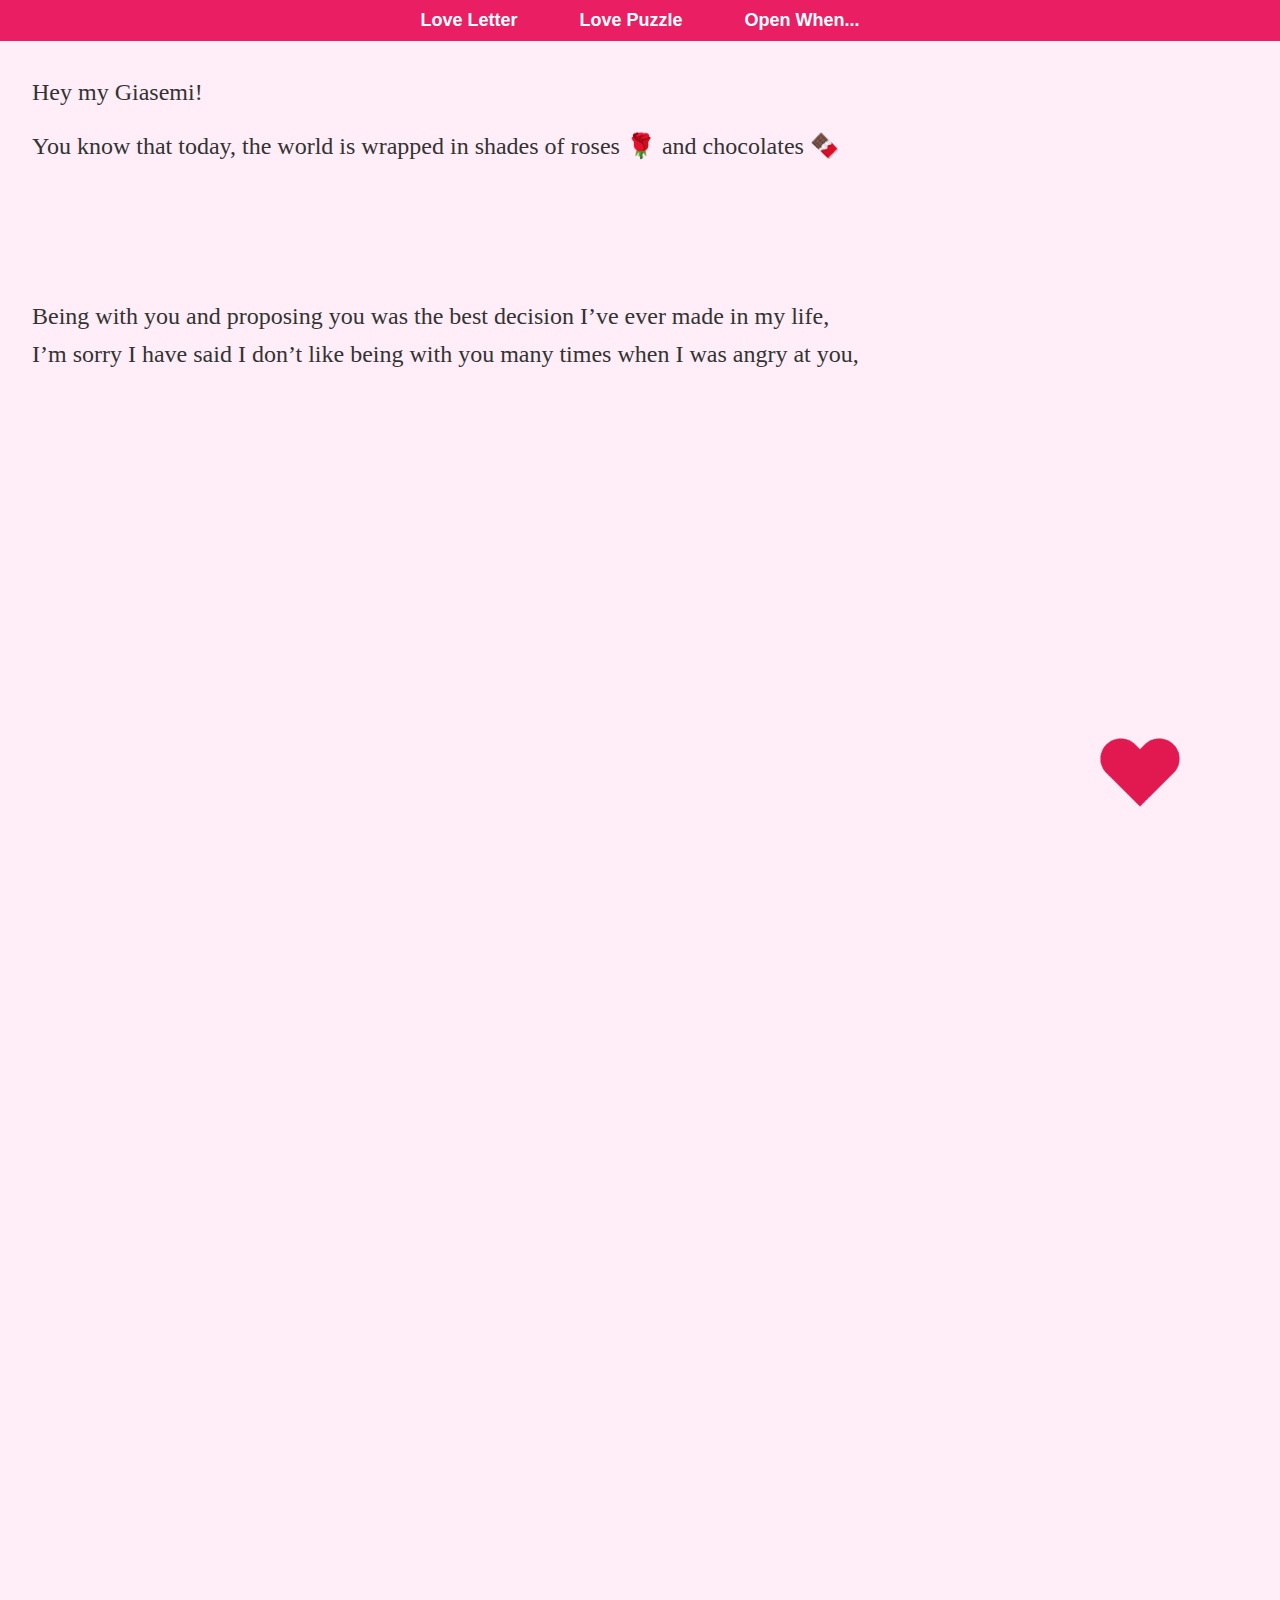
<file: index.html>
<!DOCTYPE html>
<html lang="en">
<head>
  <meta charset="UTF-8" />
  <meta name="viewport" content="width=device-width, initial-scale=1.0" />
  <title>Interactive Love Letter</title>
  <link rel="stylesheet" href="styles/page1.css" />
</head>
<body>
  <!-- Navbar -->
  <nav class="navbar">
    <ul>
      <li><a href="index.html">Love Letter</a></li>
      <li><a href="page2.html">Love Puzzle</a></li>
      <li><a href="page3.html">Open When...</a></li>
    </ul>
  </nav>

  <!-- Main Content Container -->
  <main class="letter-container">
    <!-- Scrollable Story Segments -->
    <section id="story">
        <!-- Segment 1 -->
        <div class="segment" data-animation="fadeIn">
          <p>
            <span class="line">Hey my Giasemi!</span><br>
          </p>
          <p>
            <span class="line">You know that today, the world is wrapped in shades of roses 🌹 and chocolates 🍫</span><br>
            <span class="line">but for me it's not only about roses 🌹 or chocolates 🍫.</span><br>
            <span class="line">It's about this moment, writing you, pouring out every corner of my heart</span><br>
            <span class="line">and reminding you that you've been the most vibrant color in my life.</span>
          </p>
        </div>
      
        <!-- Segment 2 -->
        <div class="segment" data-animation="fadeIn">
          <p>
            <span class="line">Being with you and proposing you was the best decision I’ve ever made in my life,</span><br>
            <span class="line">I’m sorry I have said I don’t like being with you many times when I was angry at you,</span><br>
            <span class="line">but I never felt, I never ever had a thought passing my mind that, “I should not have been with you”</span><br>
            <span class="line">ever since I met you, everything started making more sense,</span><br>
            <span class="line">I found myself and my soul resonating with you,</span><br>
            <span class="line">and I started doing the things and being more intrigued with them which resonated with my soul.</span><br>
            <span class="line">You make me feel, some of the feelings I didn’t even realize I was capable of having.</span><br>
            <span class="line">Some of them are foreign to me, so I take little bit more time to recognize them.</span><br>
            <span class="line">Each time I talk to you I feel my words flow by themselves; I don’t need to think about them,</span><br>
            <span class="line">my mind, my body feels free with you.</span><br>
            <span class="line">When I think about how you look at me, how our fingers fit together,</span><br>
            <span class="line">how you feel in my arms, your lips 💋 against mine everything feels just so right.</span><br>
            <span class="line">You must be thinking why I’m saying this when I haven’t even felt how half of them feels,</span><br>
            <span class="line">but before you I only thought that I would have them with my life partner,</span><br>
            <span class="line">I met you in long distance but you still made me feel these feelings with your immense intimacy.</span><br>
            <span class="line">My heart ❤️ recognizes yours, and I swear it beats differently when I’m with you.</span>
          </p>
        </div>
      
        <!-- Segment 3 -->
        <div class="segment" data-animation="fadeIn">
          <p>
            <span class="line">I know recently you told me, “I don’t know if you miss me the way I miss you”</span><br>
            <span class="line">I haven’t wrote things this way because I was invested in many other things that kept my mind busy.</span><br>
            <span class="line">But for the answer of your worry I will say, when I miss you, you're all around me,</span><br>
            <span class="line">with me, in me, and alongside me… yet still so far away.</span><br>
            <span class="line">I see you in the waters of the lake, and I drown in your love as it washes over me,</span><br>
            <span class="line">I see you in the sun rays coming through the clouds.</span><br>
            <span class="line">This is still not enough to say how much I think about you and how much I want you by my side.</span><br>
            <span class="line">I’m able to imagine the next 60 years of my life, amidst the hustle of life, you are always with me.</span><br>
            <span class="line">I hear your encouraging words, I can feel the familiarity of our souls, and I know that I’m home.</span><br>
            <span class="line">You provide me with the sense of peace and acceptance.</span><br>
            <span class="line">But when I think about all the love and warmth you’ve poured into my life,</span><br>
            <span class="line">I can’t help but feel that I’ve been holding the world’s most precious gift in my hands.</span><br>
            <span class="line">And like what kind of love would it be if I didn’t want to give you that same peace?</span><br>
            <span class="line">I want to be your strength, your light, your peace just as you’ve been mine.</span><br>
            <span class="line">I see the cracks I’ve left behind in you, the ones I wish I could have filled with love instead of pain,</span><br>
            <span class="line">I can’t erase the past but as I’ve given you a promise, I want to spend the rest of my life making sure your heart feels full.</span>
          </p>
        </div>
      
        <!-- Segment 4 -->
        <div class="segment" data-animation="fadeIn">
          <p>
            <span class="line">My Giasemi, I can’t stop the flow of my tears when I’m writing this letter to you,</span><br>
            <span class="line">but really, all of these feelings that I have described above, I never thought I would feel them for someone…</span><br>
            <span class="line">Thank you for giving me power, for giving me an opportunity to feel this way, and for giving me a great life,</span><br>
            <span class="line">thank you for being my valentine.</span><br>
            <span class="line">I want to keep on embracing our relationship with you</span><br>
            <span class="line">and make even more loving memories that we will cherish in our hearts forever.</span>
          </p>
        </div>
      </section>
      

    <!-- Easter Egg Icons (hidden clickable icons) -->
    <div class="easter-eggs">
      <div class="easter-egg" data-info="AAAAAA Stopp its my heart, dont tickle it">
        <img src="./assets/heart-icon2.png" alt="Easter Egg" />
      </div>
    </div>
  </main>

  <!-- Popup for Grand Finale -->
  <div id="final-popup" class="popup hidden">
    <div class="popup-content">
      <span class="close-popup">&times;</span>
      <p>Now its time for you to check Love Puzzle page.💕</p>
    </div>
  </div>

  <script src="scripts/page1.js"></script>
</body>
</html>
</file>
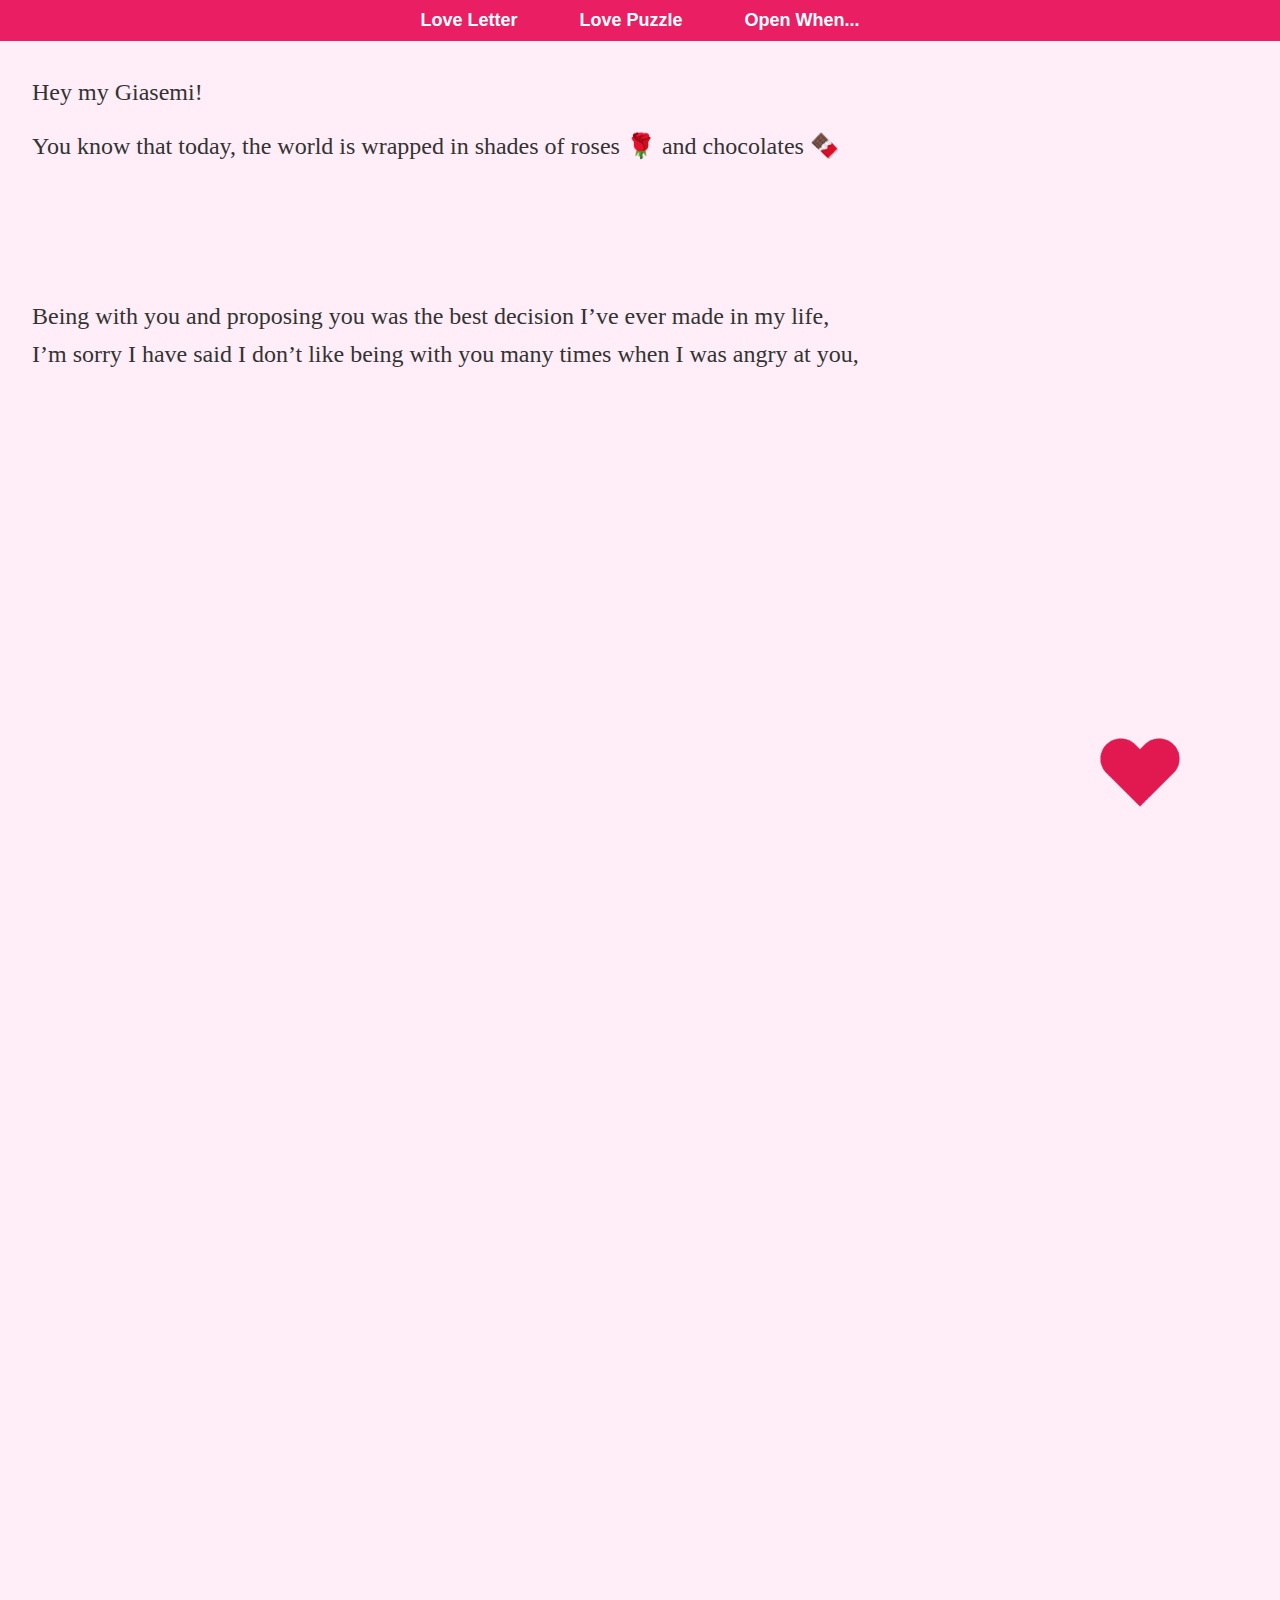
<file: page1.html>
<!DOCTYPE html>
<html lang="en">
<head>
  <meta charset="UTF-8" />
  <meta name="viewport" content="width=device-width, initial-scale=1.0" />
  <title>Interactive Love Letter</title>
  <link rel="stylesheet" href="styles/page1.css" />
</head>
<body>
  <!-- Navbar -->
  <nav class="navbar">
    <ul>
      <li><a href="page1.html">Love Letter</a></li>
      <li><a href="page2.html">Love Puzzle</a></li>
      <li><a href="page3.html">Open When...</a></li>
    </ul>
  </nav>

  <!-- Main Content Container -->
  <main class="letter-container">
    <!-- Scrollable Story Segments -->
    <section id="story">
        <!-- Segment 1 -->
        <div class="segment" data-animation="fadeIn">
          <p>
            <span class="line">Hey my Giasemi!</span><br>
          </p>
          <p>
            <span class="line">You know that today, the world is wrapped in shades of roses 🌹 and chocolates 🍫</span><br>
            <span class="line">but for me it's not only about roses 🌹 or chocolates 🍫.</span><br>
            <span class="line">It's about this moment, writing you, pouring out every corner of my heart</span><br>
            <span class="line">and reminding you that you've been the most vibrant color in my life.</span>
          </p>
        </div>
      
        <!-- Segment 2 -->
        <div class="segment" data-animation="fadeIn">
          <p>
            <span class="line">Being with you and proposing you was the best decision I’ve ever made in my life,</span><br>
            <span class="line">I’m sorry I have said I don’t like being with you many times when I was angry at you,</span><br>
            <span class="line">but I never felt, I never ever had a thought passing my mind that, “I should not have been with you”</span><br>
            <span class="line">ever since I met you, everything started making more sense,</span><br>
            <span class="line">I found myself and my soul resonating with you,</span><br>
            <span class="line">and I started doing the things and being more intrigued with them which resonated with my soul.</span><br>
            <span class="line">You make me feel, some of the feelings I didn’t even realize I was capable of having.</span><br>
            <span class="line">Some of them are foreign to me, so I take little bit more time to recognize them.</span><br>
            <span class="line">Each time I talk to you I feel my words flow by themselves; I don’t need to think about them,</span><br>
            <span class="line">my mind, my body feels free with you.</span><br>
            <span class="line">When I think about how you look at me, how our fingers fit together,</span><br>
            <span class="line">how you feel in my arms, your lips 💋 against mine everything feels just so right.</span><br>
            <span class="line">You must be thinking why I’m saying this when I haven’t even felt how half of them feels,</span><br>
            <span class="line">but before you I only thought that I would have them with my life partner,</span><br>
            <span class="line">I met you in long distance but you still made me feel these feelings with your immense intimacy.</span><br>
            <span class="line">My heart ❤️ recognizes yours, and I swear it beats differently when I’m with you.</span>
          </p>
        </div>
      
        <!-- Segment 3 -->
        <div class="segment" data-animation="fadeIn">
          <p>
            <span class="line">I know recently you told me, “I don’t know if you miss me the way I miss you”</span><br>
            <span class="line">I haven’t wrote things this way because I was invested in many other things that kept my mind busy.</span><br>
            <span class="line">But for the answer of your worry I will say, when I miss you, you're all around me,</span><br>
            <span class="line">with me, in me, and alongside me… yet still so far away.</span><br>
            <span class="line">I see you in the waters of the lake, and I drown in your love as it washes over me,</span><br>
            <span class="line">I see you in the sun rays coming through the clouds.</span><br>
            <span class="line">This is still not enough to say how much I think about you and how much I want you by my side.</span><br>
            <span class="line">I’m able to imagine the next 60 years of my life, amidst the hustle of life, you are always with me.</span><br>
            <span class="line">I hear your encouraging words, I can feel the familiarity of our souls, and I know that I’m home.</span><br>
            <span class="line">You provide me with the sense of peace and acceptance.</span><br>
            <span class="line">But when I think about all the love and warmth you’ve poured into my life,</span><br>
            <span class="line">I can’t help but feel that I’ve been holding the world’s most precious gift in my hands.</span><br>
            <span class="line">And like what kind of love would it be if I didn’t want to give you that same peace?</span><br>
            <span class="line">I want to be your strength, your light, your peace just as you’ve been mine.</span><br>
            <span class="line">I see the cracks I’ve left behind in you, the ones I wish I could have filled with love instead of pain,</span><br>
            <span class="line">I can’t erase the past but as I’ve given you a promise, I want to spend the rest of my life making sure your heart feels full.</span>
          </p>
        </div>
      
        <!-- Segment 4 -->
        <div class="segment" data-animation="fadeIn">
          <p>
            <span class="line">My Giasemi, I can’t stop the flow of my tears when I’m writing this letter to you,</span><br>
            <span class="line">but really, all of these feelings that I have described above, I never thought I would feel them for someone…</span><br>
            <span class="line">Thank you for giving me power, for giving me an opportunity to feel this way, and for giving me a great life,</span><br>
            <span class="line">thank you for being my valentine.</span><br>
            <span class="line">I want to keep on embracing our relationship with you</span><br>
            <span class="line">and make even more loving memories that we will cherish in our hearts forever.</span>
          </p>
        </div>
      </section>
      

    <!-- Easter Egg Icons (hidden clickable icons) -->
    <div class="easter-eggs">
      <div class="easter-egg" data-info="Insert fun fact or anecdote here">
        <img src="./assets/heart-icon2.png" alt="Easter Egg" />
      </div>
    </div>
  </main>

  <!-- Popup for Grand Finale -->
  <div id="final-popup" class="popup hidden">
    <div class="popup-content">
      <span class="close-popup">&times;</span>
      <p>Now its time for you to check Love Puzzle page.💕</p>
    </div>
  </div>

  <script src="scripts/page1.js"></script>
</body>
</html>
</file>
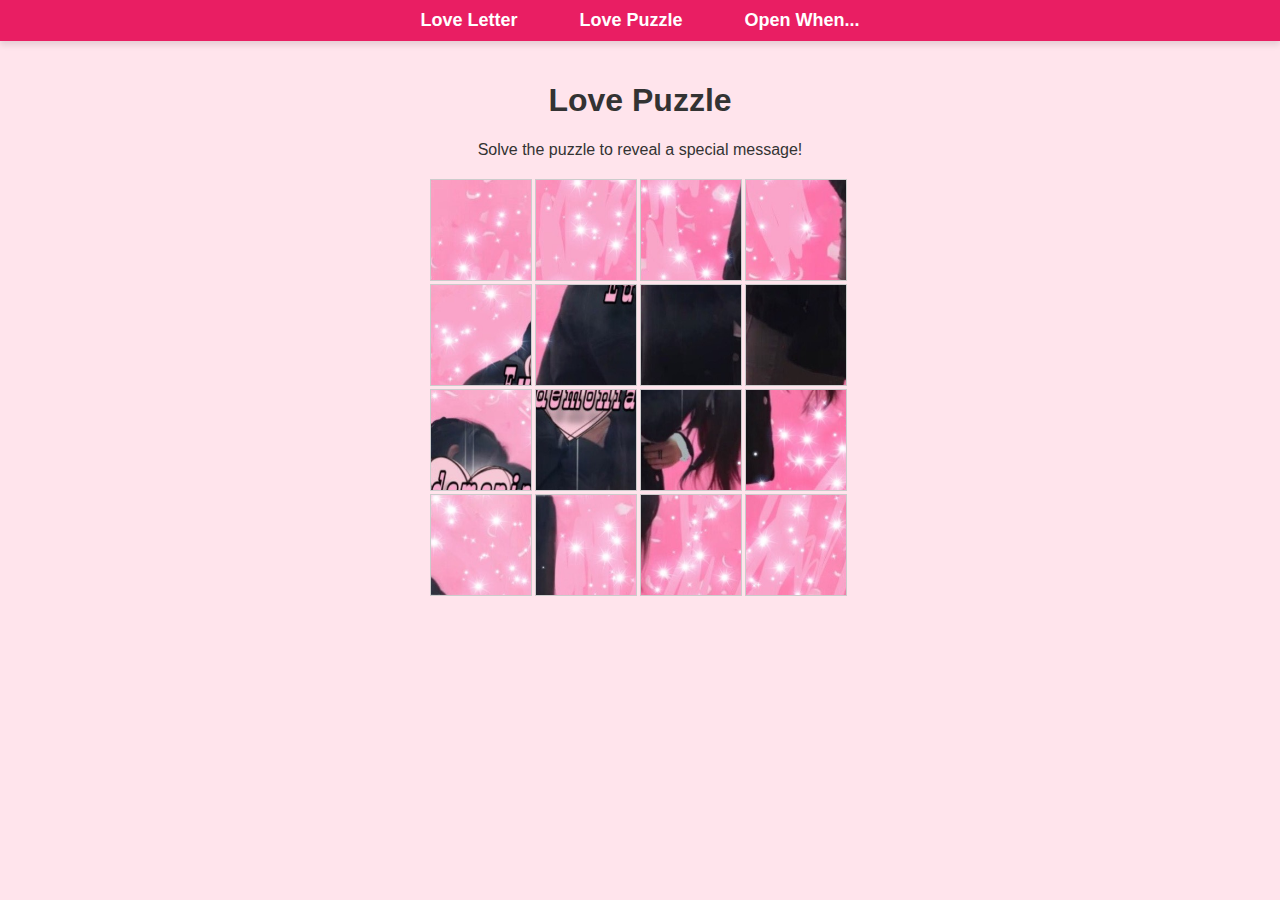
<file: page2.html>
<!DOCTYPE html>
<html lang="en">
<head>
  <meta charset="UTF-8" />
  <meta name="viewport" content="width=device-width, initial-scale=1.0" />
  <title>Love Puzzle</title>
  <link rel="stylesheet" href="styles/page2.css" />
</head>
<body>
  <!-- Navbar (matching Page 1's style) -->
  <nav class="navbar">
    <ul>
      <li><a href="index.html">Love Letter</a></li>
      <li><a href="page2.html">Love Puzzle</a></li>
      <li><a href="page3.html">Open When...</a></li>
    </ul>
  </nav>

  <!-- Main Puzzle Container -->
  <main class="puzzle-container">
    <h1>Love Puzzle</h1>
    <p>Solve the puzzle to reveal a special message!</p>
    <div id="puzzle-board"></div> 
    <div id="message" class="hidden">YAYY MY BABY YOU SOLVED THE PUZZLE I LOVE YOU!!!!!</div>
  </main>

  <script src="scripts/page2.js"></script>
</body>
</html>
</file>
<file: styles/page2.css>
/* Global Styles */
body {
    font-family: Arial, sans-serif;
    background: #ffe4ec;
    color: #333;
    margin: 0;
    padding: 0;
  }
  
  /* Navbar – matching Page 1’s style */
  .navbar {
    background-color: #e91e63;
    padding: 10px 20px;
    text-align: center;
    box-shadow: 0 4px 6px rgba(0,0,0,0.1);
  }
  
  .navbar ul {
    list-style: none;
    margin: 0;
    padding: 0;
    display: flex;
    justify-content: center;
  }
  
  .navbar li {
    margin: 0 15px;
  }
  
  .navbar a {
    text-decoration: none;
    color: white;
    font-weight: bold;
    font-size: 18px;
    padding: 8px 16px;
    border-radius: 20px;
    transition: background-color 0.3s ease;
  }
  
  .navbar a:hover {
    background-color: #ff8ba7;
  }
  
  /* Puzzle Container */
  .puzzle-container {
    text-align: center;
    padding: 20px;
  }
  
  /* Puzzle Board – a 4x4 grid */
  #puzzle-board {
    display: grid;
    grid-template-columns: repeat(4, 100px);
    grid-template-rows: repeat(4, 100px);
    gap: 5px;
    margin: 20px auto;
    width: 420px;
  }
  
  /* Each puzzle piece is a div with a background image */
  .puzzle-piece {
    width: 100px;
    height: 100px;
    border: 1px solid #ccc;
    background-size: cover;
    background-position: center;
    cursor: grab;
  }
  
  /* A hidden element (for the solved-message) */
  .hidden {
    display: none;
  }
  
  /* Solved message styling */
  #message {
    margin-top: 20px;
    font-size: 1.5em;
    color: #e91e63;
  }
</file>
<file: styles/page1.css>
/* Basic Reset */
* {
    margin: 0;
    padding: 0;
    box-sizing: border-box;
  }
  
  /* Navbar Styles */
  .navbar {
    background-color: #e91e63;
    padding: 10px 20px;
    text-align: center;
    box-shadow: 0 4px 6px rgba(0,0,0,0.1);
  }
  
  .navbar ul {
    list-style: none;
    margin: 0;
    padding: 0;
    display: flex;
    justify-content: center;
  }
  
  .navbar li {
    margin: 0 15px;
  }
  
  .navbar a {
    text-decoration: none;
    color: white;
    font-family: Arial, sans-serif; /* Updated font */
    font-weight: bold;
    font-size: 18px;
    padding: 8px 16px;
    border-radius: 20px;
    transition: background-color 0.3s ease;
  }
  
  .navbar a:hover {
    background-color: #ff8ba7;
  }
  
  /* Main Letter Container */
  .letter-container {
    padding: 2rem;
    font-family: 'Georgia', serif;
    line-height: 1.6;
    background: #ffeef8; /* A soft pink background */
    color: #333; /* Dark text for readability */
  }
  
  /* Increase font size for readability (like song lyrics) */
  .letter-container p {
    font-size: 1.5em;
    line-height: 1.6;
    margin-bottom: 1rem;
  }
  
  /* Lines: initially hidden */
  .line {
    opacity: 0;
    display: inline;
  }
  
  /* Easter Egg Icons */
  .easter-eggs {
    position: fixed;
    bottom: 2rem;
    right: 2rem;
  }
  
  .easter-egg {
    margin: 0.5rem;
    cursor: pointer;
    /* Optional hover effect: scale on hover */
    transition: transform 0.3s ease;
  }
  
  .easter-egg:hover {
    transform: scale(1.1);
  }
  
  /* Popup Styles */
  .popup {
    position: fixed;
    top: 0;
    left: 0;
    width: 100%;
    height: 100%;
    background-color: rgba(0, 0, 0, 0.7);
    display: flex;
    justify-content: center;
    align-items: center;
    z-index: 1000;
  }
  
  .popup.hidden {
    display: none;
  }
  
  .popup-content {
    background-color: #fff;
    padding: 2rem;
    border-radius: 8px;
    max-width: 500px;
    text-align: center;
    position: relative;
  }
  
  .close-popup {
    position: absolute;
    top: 0.5rem;
    right: 1rem;
    font-size: 1.5rem;
    cursor: pointer;
  }
  
  /* Additional Styling for a Romantic Feel */
  body {
    background: linear-gradient(135deg, #ffeef8, #fce4ec); /* Gradient background in pink tones */
  }
</file>
